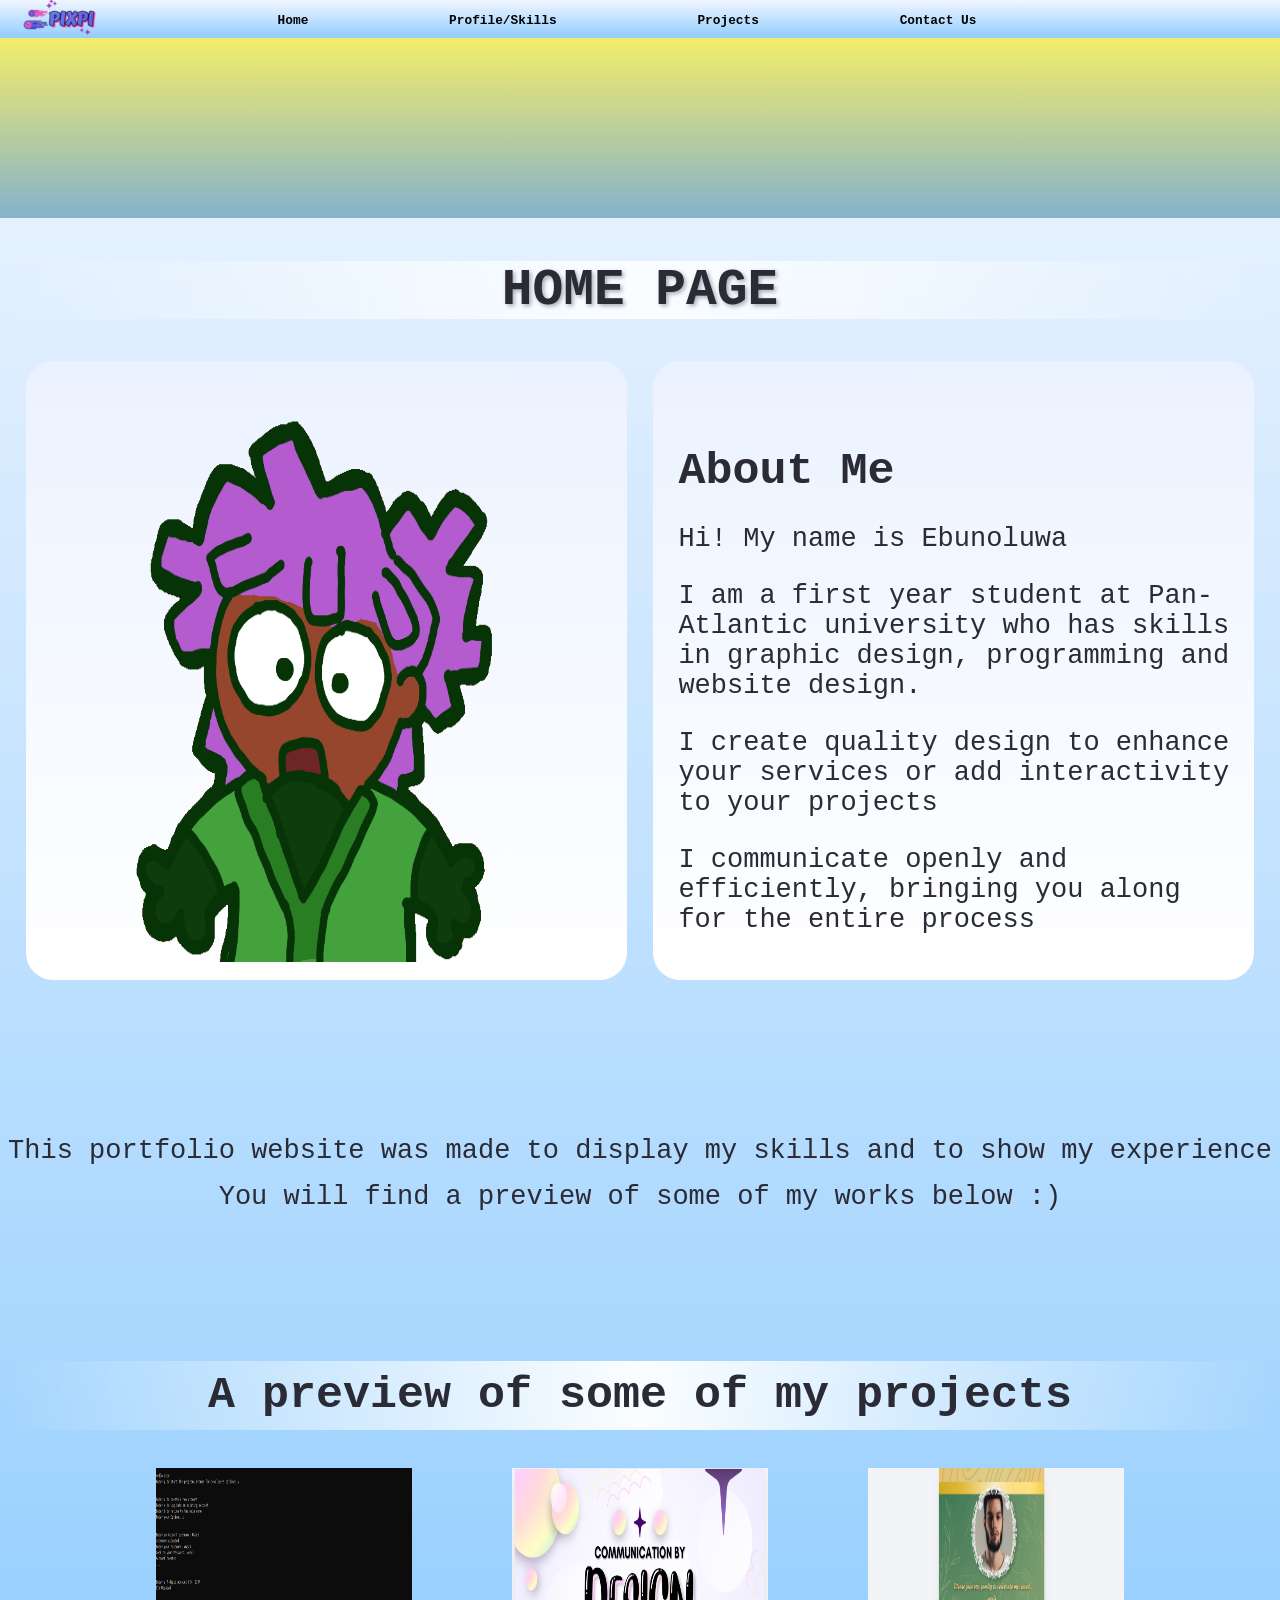
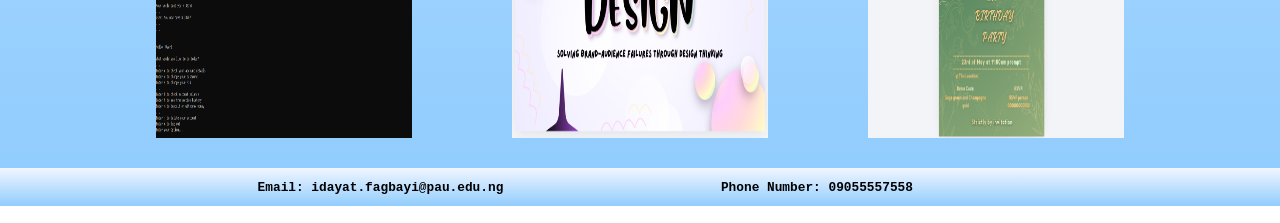
<file: index.html>
<!DOCTYPE html>
<html lang="en">

    <head>
        <title>Portfolio Home Page</title>
        <meta charset="UTF - 8"/>
        <meta http-equiv="X-UA-Compatible" content="IE=edge"/>
        <meta name="viewport" content="width=device-width, initial-scale=1.0"/>
        <link href="portfolio.css" rel="stylesheet">

    </head>

    <body>
        <header>
            <img src="logo.png" alt="logo">
            <ul>
                <li><a href="index.html">Home</a></li>
                <li><a href="Profile.html">Profile/Skills</a></li>
                <li><a href="projects.html">Projects</a></li>
                <li><a href="contact.html">Contact Us</a></li>
            </ul>
        </header>

        <main>

            <section id="start">
                <div id="banner"></div>
                <h1 id="heading">HOME PAGE</h1>

                <div id="halfcontainer">

                    <div id="halfpicture2"><img src="rubyshooketh.gif" alt="logo" width="300px" ></div>
                    <div id="half">
                        <h3>About Me</h3>
                        <p>Hi! My name is Ebunoluwa</p>
                        <p>I am a first year student at Pan-Atlantic university who has skills in graphic design, programming and website design.</p>
                        <p>I create quality design to enhance your services or add interactivity to your projects</p>
                        <p>I communicate openly and efficiently, bringing you along for the entire process</p>
                    </div>
                
                </div>

                <div id="centeredtext">
                    <p>This portfolio website was made to display my skills and to show my experience</p>
                    <p>You will find a preview of some of my works below :)</p>
                </div>
                
            </section>

            <section>
                <h2>A preview of some of my projects</h2>
                <div id = 'scroll1'>
                    <div>
                        <img src = "project1_atmmachine.PNG" alt="logo" width="300px" alt="Project 1">
                        <img src = "project2_presentationslides.PNG" alt="logo" width="300px" alt="Project 2">
                        <img src = "project3_invitationcard.PNG" alt="logo" width="300px" alt="Project 3">
                    </div>
                    <div>
                        <img src = "project4_Educationalwesbitedesign.png" alt="logo" width="300px" alt="Project 4">
                        <img src = "project5_htmljavascripttimer.PNG" alt="logo" width="300px" alt="Project 5">
                        <img src = "project6_productlyer.PNG" alt="logo" width="300px" alt="Project 6">
                    </div>
                </div>

                <br><br>
            </section>
        </main>

        <footer>
            <ul>
                <li>Email: idayat.fagbayi@pau.edu.ng</li>
                <li>Phone Number: 09055557558</li>
            </ul>
        </footer>


    </body>

</html>
</file>
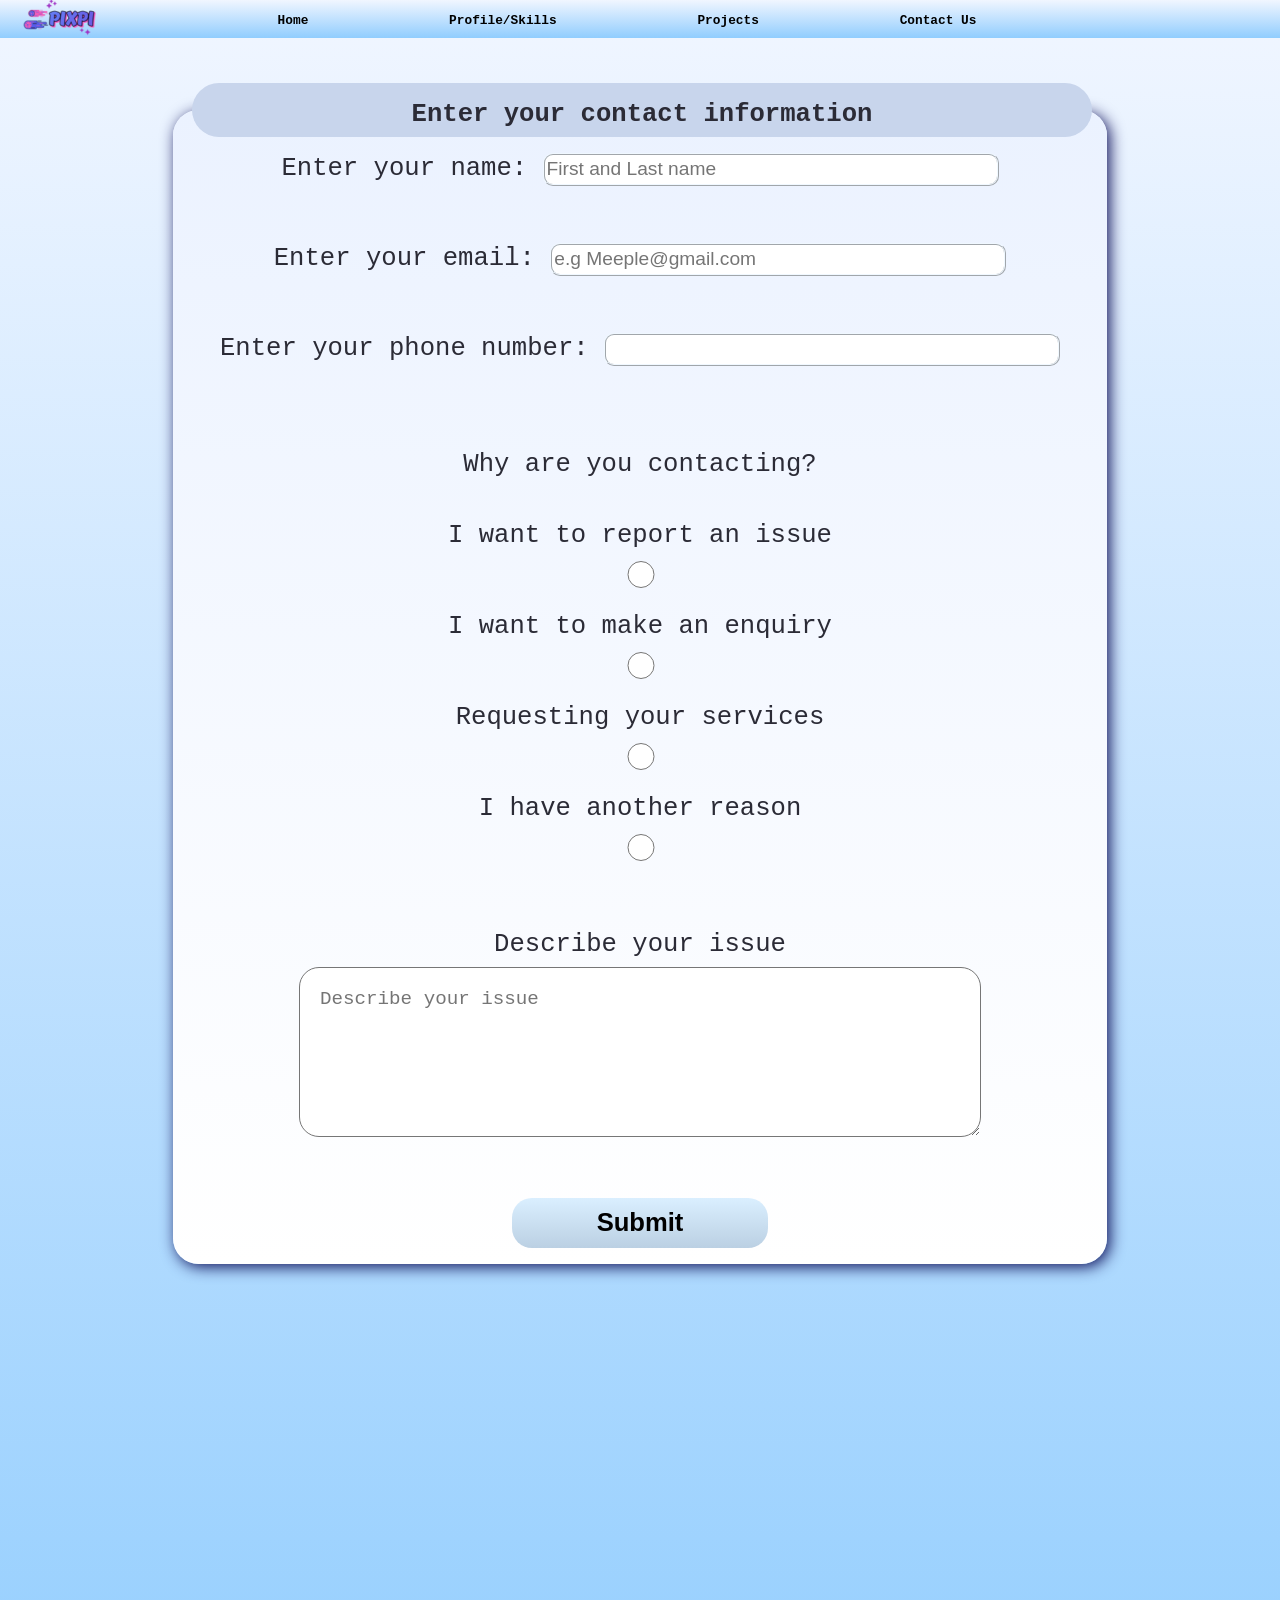
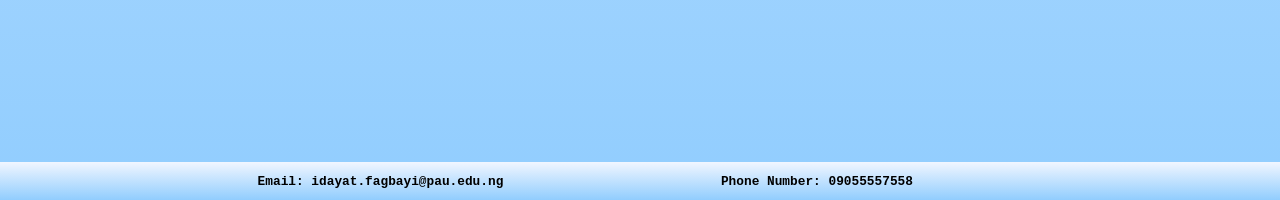
<file: contact.html>
<!DOCTYPE html>
<html lang="en">

    <head>
        <title>Portfolio Contact Page</title>
        <meta charset="UTF - 8"/>
        <meta http-equiv="X-UA-Compatible" content="IE=edge"/>
        <meta name="viewport" content="width=device-width, initial-scale=1.0"/>
        <link href="portfolio.css" rel="stylesheet">
    </head>

    <body id="formbody">
        <header>
            <img src="logo.png" alt="logo">
            <ul>
                <li><a href="index.html">Home</a></li>
                <li><a href="Profile.html">Profile/Skills</a></li>
                <li><a href="projects.html">Projects</a></li>
                <li><a href="contact.html">Contact Us</a></li>
            </ul>
        </header>

        <main>

            <section>
                <br><br><br>

                <fieldset>

                    <legend>Enter your contact information</legend>

                    <form id="UserInfo">

                        <label for="Name">Enter your name:</label>
                        <input type="text" id="Name" name="Name" required placeholder="First and Last name"><br><br>

                        <label for="Email">Enter your email:</label>
                        <input type="email" id="Email" name="Email" required placeholder="e.g Meeple@gmail.com"><br><br>

                        <label for="PhoneNumber">Enter your phone number:</label>
                        <input type="tel" id="PhoneNumber" name="PhoneNumber" required><br><br>

                        <p>Why are you contacting?</p>
                        <label for="Issue">I want to report an issue</label><br>
                        <input type="radio" id="Issue" name="Contacting" required><br>
                        <label for="Inquire">I want to make an enquiry</label><br>
                        <input type="radio" id="Inquire" name="Contacting" required><br>
                        <label for="Service">Requesting your services</label><br>
                        <input type="radio" id="Service" name="Contacting" required><br>
                        <label for="Other">I have another reason</label><br> 
                        <input type="radio" id="Other" name="Contacting" required><br><br>

                        <label for ='Describe'>Describe your issue</label>
                        <textarea placeholder="Describe your issue" required id="Describe"></textarea><br><br>

                        <button type="submit" id="sumbition">Submit</button>
                    </form>
                </fieldset>

            </section>

            <div id="mobilepadding"></div>

        </main>
        <footer id="formfooter">
            <ul>
                <li>Email: idayat.fagbayi@pau.edu.ng</li>
                <li>Phone Number: 09055557558</li>
            </ul>
        </footer>
    </body>
</html>
</file>
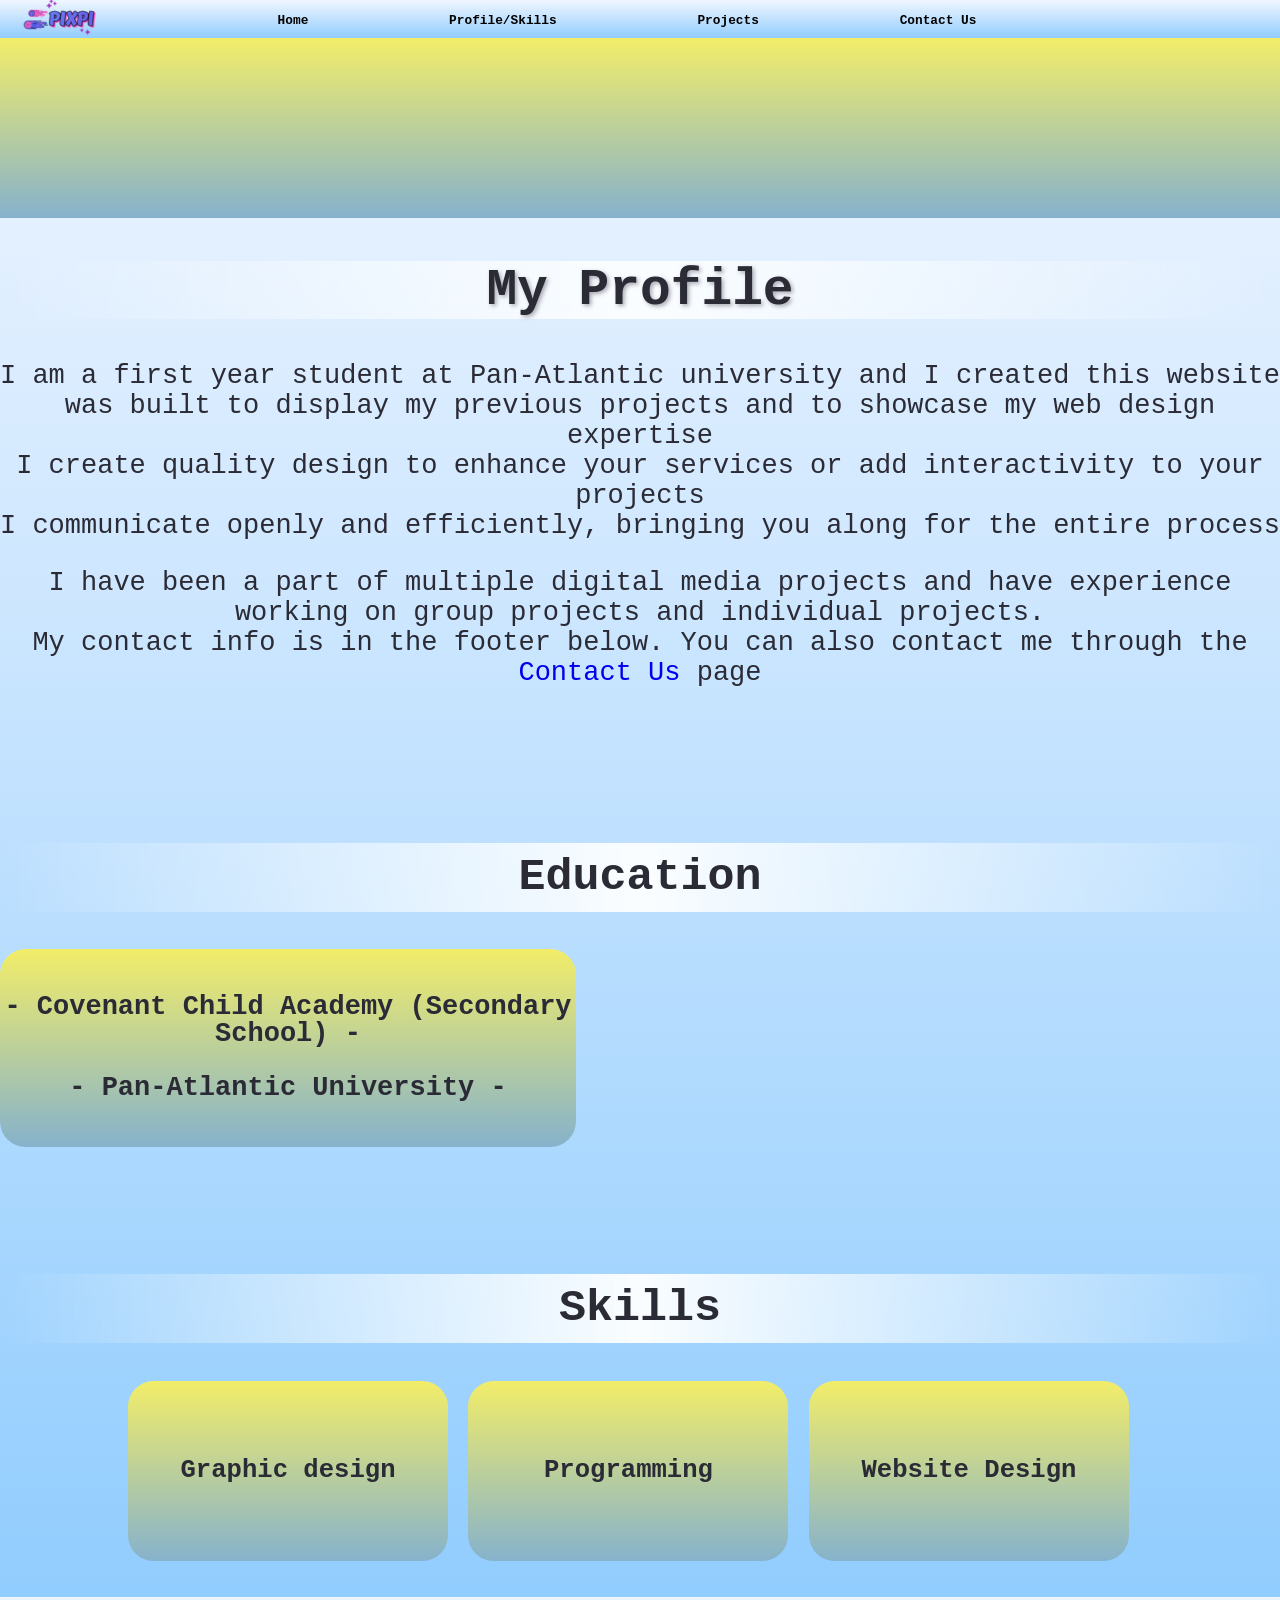
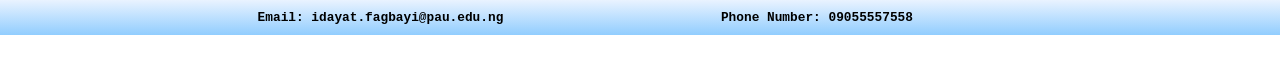
<file: Profile.html>
<!DOCTYPE html>
<html lang="en">

    <head>
        <title>Portfolio Profile page</title>
        <meta charset="UTF - 8"/>
        <meta http-equiv="X-UA-Compatible" content="IE=edge"/>
        <meta name="viewport" content="width=device-width, initial-scale=1.0"/>
        <link href="portfolio.css" rel="stylesheet">
    </head>

    <body>
        <header>
            <img src="logo.png" alt="logo">
            <ul>
                <li><a href="index.html">Home</a></li>
                <li><a href="Profile.html">Profile/Skills</a></li>
                <li><a href="projects.html">Projects</a></li>
                <li><a href="contact.html">Contact Us</a></li>
            </ul>
        </header>

        <main>
            <div id="banner"></div>
            <section>
                <div>
                    <h1 id="heading">My Profile</h1>
                    <p id="centeredtext">I am a first year student at Pan-Atlantic university and I created this website was built to display my previous projects and to showcase my web design expertise<br>I create quality design to enhance your services or add interactivity to your projects<br>I communicate openly and efficiently, bringing you along for the entire process</p>
                    <p id="centeredtext">I have been a part of multiple digital media projects and have experience working on group projects and individual projects.<br>My contact info is in the footer below. You can also contact me through the <a href="contact.html">Contact Us</a> page</p>
                </div>

                <div id="centeredtext">
                    <h2>Education</h2>
                    <div id="centeredimage">
                        <p>- Covenant Child Academy (Secondary School) -</p>
                        <P>- Pan-Atlantic University -</P>
                    </div>
                </div>
            </section>

            <section>
                <h2>Skills</h2>
                <div id="scroll0">
                    <div>
                        <h3>Graphic design</h3>
                    </div>

                    <div>
                        <h3>Programming</h3>
                    </div>

                    <div>
                        <h3>Website Design</h3>
                    </div>
                </div>
            </section>

        </main>

        <footer>
            <ul>
                <li>Email: idayat.fagbayi@pau.edu.ng</li>
                <li>Phone Number: 09055557558</li>
            </ul>
        </footer>
    </body>

</html>
</file>
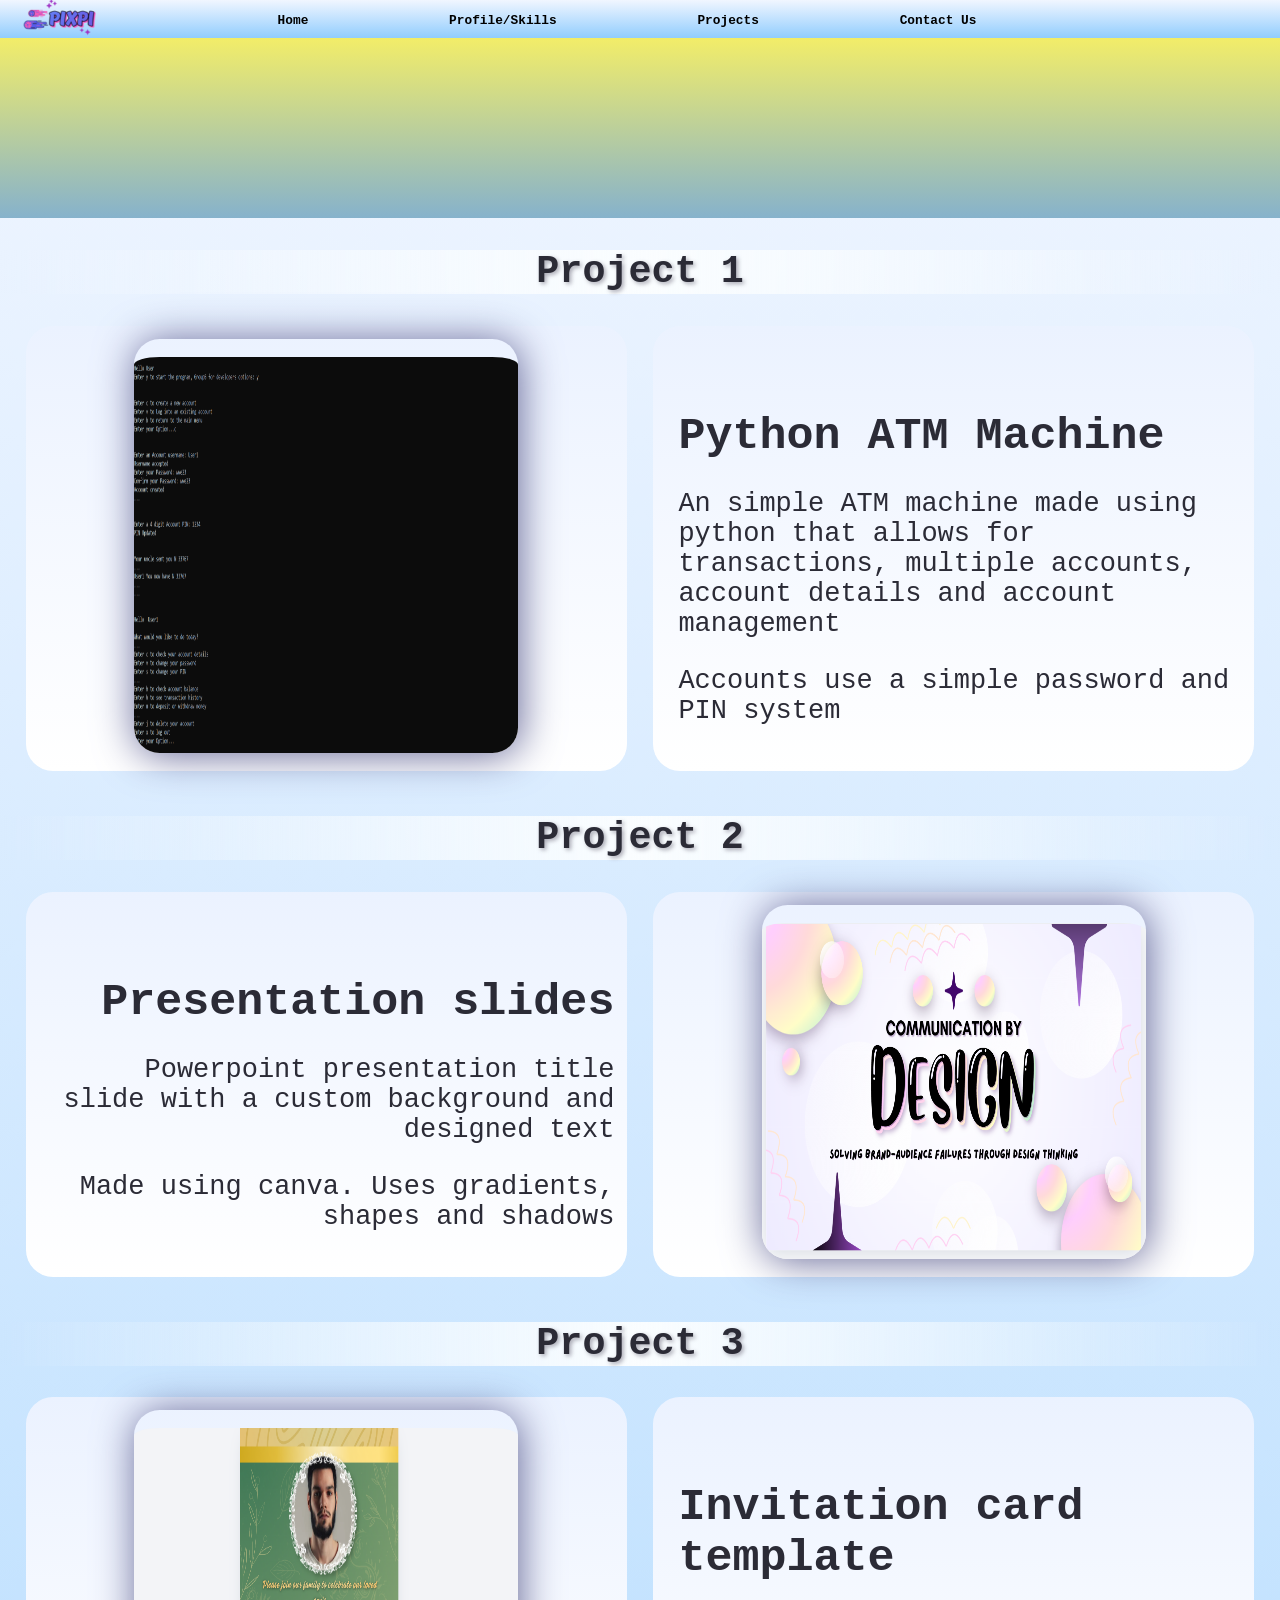
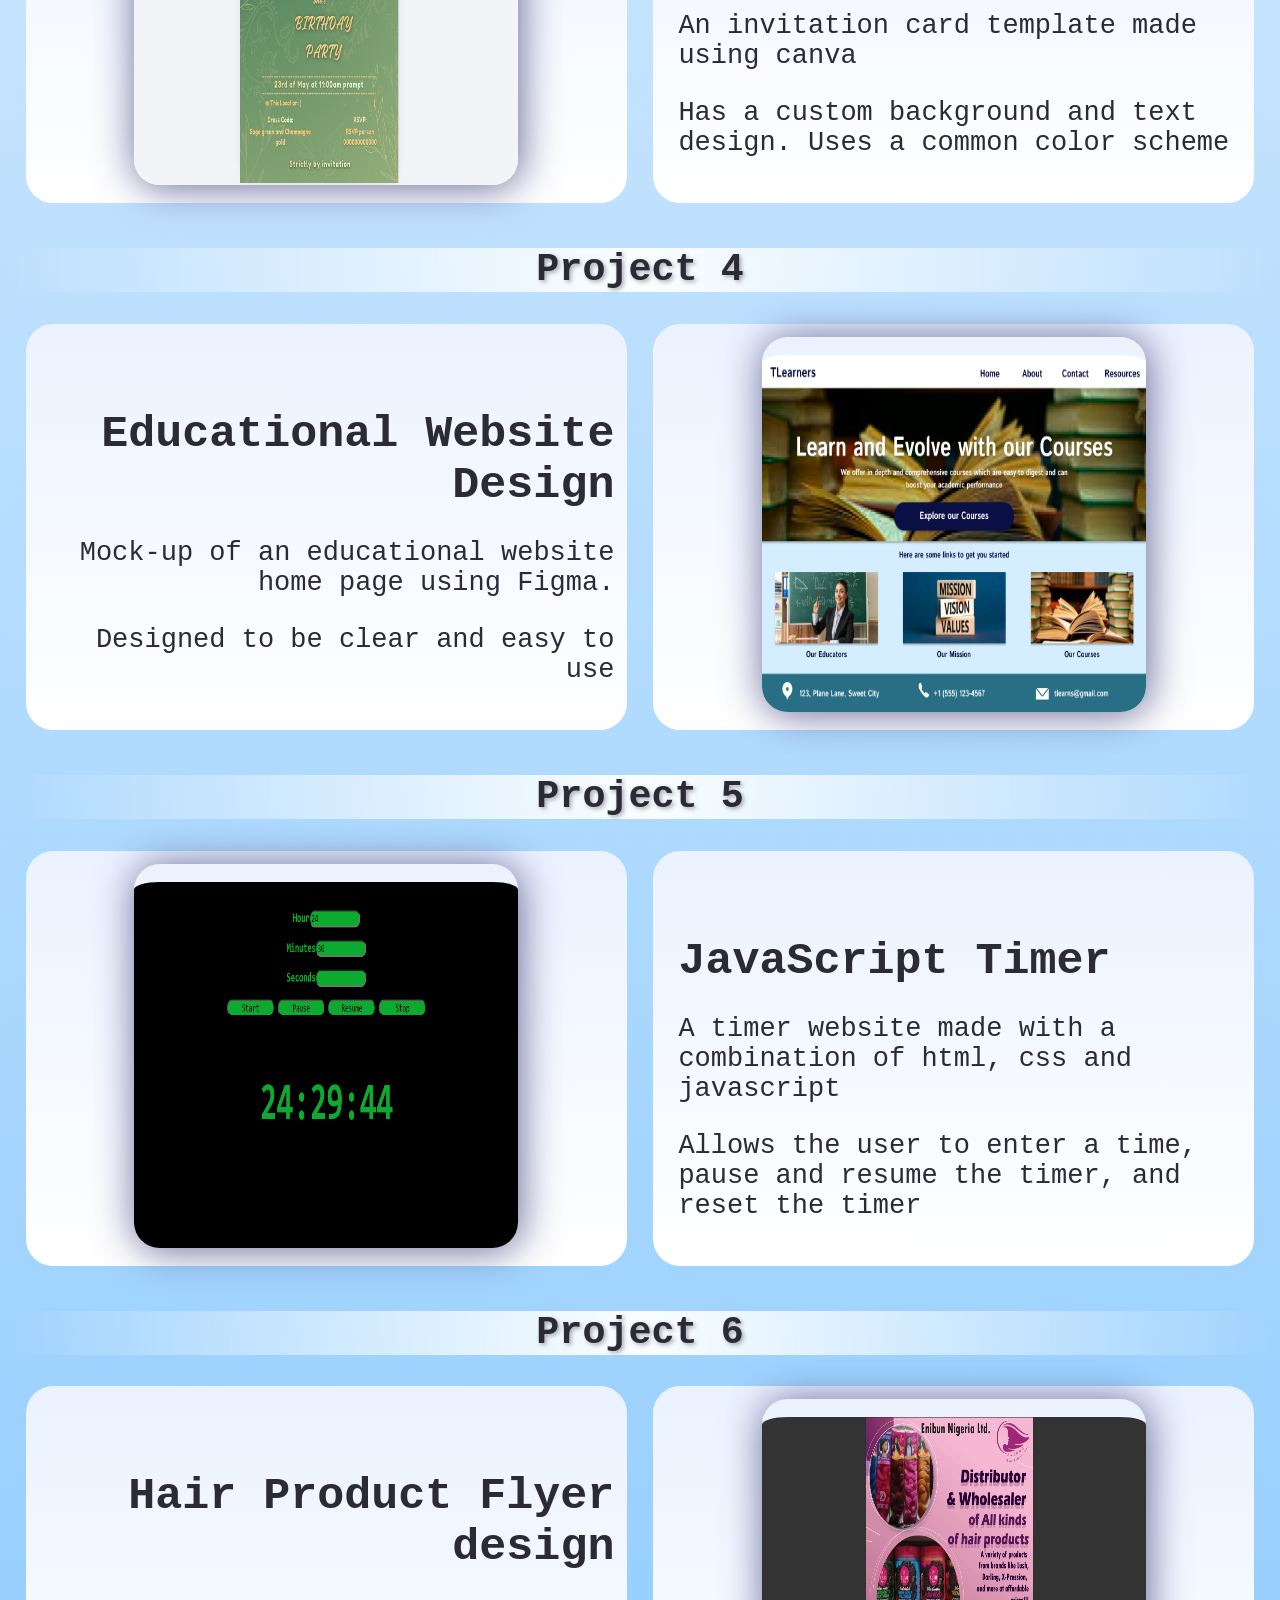
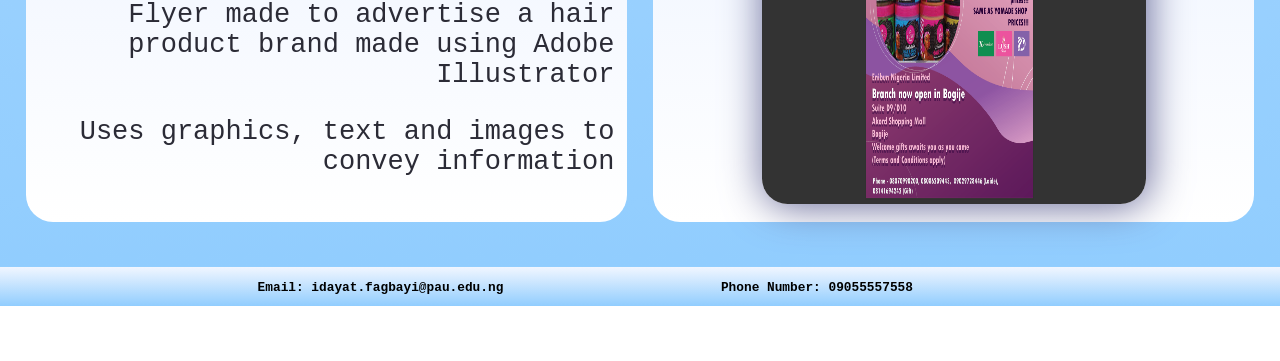
<file: projects.html>
<!DOCTYPE html>
<html lang="en">

    <head>
        <title>Portfolio Projects Page</title>
        <meta charset="UTF - 8"/>
        <meta http-equiv="X-UA-Compatible" content="IE=edge"/>
        <meta name="viewport" content="width=device-width, initial-scale=1.0"/>
        <link href="portfolio.css" rel="stylesheet">
    </head>

    <body>
        <header>
            <img src="logo.png" alt="logo">
            <ul>
                <li><a href="index.html">Home</a></li>
                <li><a href="Profile.html">Profile/Skills</a></li>
                <li><a href="projects.html">Projects</a></li>
                <li><a href="contact.html">Contact Us</a></li>
            </ul>
        </header>

        <main>
            <div id="banner"></div>
            <section>
                <h1 id="heading2">Project 1</h1>
                <div id="halfcontainer">
                    <div id="halfpicture"><img src="project1_atmmachine.PNG" alt="Project1 ATM machine"></div>
                    <div id="half">
                        <h3>Python ATM Machine</h3>
                        <p>An simple ATM machine made using python that allows for transactions, multiple accounts, account details and account management</p>
                        <p>Accounts use a simple password and PIN system</p>
                    </div>
                </div>
            </section>

            <section>
                <h1 id="heading2">Project 2</h1>
                <div id="halfcontainer">
                    <div id="half">

                        <div id="leftalign">
                            <h3>Presentation slides</h3>
                            <p>Powerpoint presentation title slide with a custom background and designed text</p>
                            <p>Made using canva. Uses gradients, shapes and shadows</p>
                        </div>
                        
                    </div>
                    <div id="halfpicture"><img src="project2_presentationslides.PNG" alt="Project2 Powerpoint Title Slide"></div>
                </div>
            </section>

            <section>
                <h1 id="heading2">Project 3</h1>
                <div id="halfcontainer">
                    <div id="halfpicture"><img src="project3_invitationcard.PNG" alt="Project3 Invitation card"></div>
                    <div id="half">
                        <h3>Invitation card template</h3>
                        <p>An invitation card template made using canva</p>
                        <p>Has a custom background and text design. Uses a common color scheme</p>
                    </div>
                </div>
            </section>

            <section>
                <h1 id="heading2">Project 4</h1>
                <div id="halfcontainer">
                    <div id="half">

                        <div id="leftalign">
                            <h3>Educational Website Design</h3>
                            <p>Mock-up of an educational website home page using Figma. </p>
                            <p>Designed to be clear and easy to use</p>
                        </div>

                    </div>
                    <div id="halfpicture"><img src="project4_Educationalwesbitedesign.png" alt="Project4 Educational Website Design"></div>
                </div>
            </section>

            <section>
                <h1 id="heading2">Project 5</h1>
                <div id="halfcontainer">
                    <div id="halfpicture"><img src="project5_htmljavascripttimer.PNG" alt="Project5 JavaScript Timer"></div>
                    <div id="half">
                        <h3>JavaScript Timer</h3>
                        <p>A timer website made with a combination of html, css and javascript</p>
                        <p>Allows the user to enter a time, pause and resume the timer, and reset the timer</p>
                    </div>
                </div>
            </section>

            <section>
                <h1 id="heading2">Project 6</h1>
                <div id="halfcontainer">
                    <div id="half">
                        <div id="leftalign">
                            <h3>Hair Product Flyer design</h3>
                            <p>Flyer made to advertise a hair product brand made using Adobe Illustrator</p>
                            <p>Uses graphics, text and images to convey information</p>
                        </div>

                    </div>
                    <div id="halfpicture"><img src="project6_productlyer.PNG" alt="Project6 Flyer design"></div>
                </div>
            </section>

        </main>

        <footer>
            <ul>
                <li>Email: idayat.fagbayi@pau.edu.ng</li>
                <li>Phone Number: 09055557558</li>
            </ul>
        </footer>
    </body>

</html>
</file>
<file: portfolio.css>
body{
    background-image: linear-gradient(to bottom,rgb(241, 246, 255), rgb(145, 205, 254));
    color: #2b2b36;
    font-family: monospace;
    margin: 0px;
    height: auto;
    opacity: 0;
            animation: fadeIn 1s forwards;
        }
        @keyframes fadeIn {
            to {
                opacity: 1;
            }
}


/*Header Design*/


    header{
        position: sticky;
        top: 0px;
        width: 100%;
        display: flex;
        background-image: linear-gradient(to bottom,rgb(241, 246, 255), rgb(145, 205, 254));
        text-indent: 11vw;
        text-align: center;
        margin-bottom: 0px;
        color: #000000;
        z-index: 9;
    }

    header img{
        width: 6vi;
        height:fit-content;
        margin-top: -1.5vw;
        padding-left: 20px;
    }

    header a{
        color: black;
        text-decoration: none;
        bottom: 0px;
        position: relative;
        transition: bottom ease 0.5s;
    }

    header a:hover{
        color:#171b9c;
        bottom: 0.2vh;
    }

    header ul{
        font-size: 1vi;
        font-weight: bolder;
        display: flex;
        list-style: none;
        margin-top: 1vw;
    }


/*Footer Design*/


    footer{
        position: absolute;
        bottom: auto;
        width: 100%;
        display: flex;
        height: 3vw;
        background-image: linear-gradient(to bottom,rgb(241, 246, 255), rgb(145, 205, 254));
        text-indent: 17vw;
        text-align: center;
        color: #000000;
    }

    footer ul{
        font-size: 1vi;
        font-weight: bolder;
        display: flex;
        list-style: none;
    }


/*Form Design*/


    fieldset{
        background-image: linear-gradient(to bottom,rgb(235, 242, 255), rgb(255, 255, 255));
        text-align: center;
        height: auto;
        font-size: 2vmax;
        border-radius: 2vw;
        box-shadow: 3px 3px 15px #10135c;
        border-width: 0px;
        margin: auto;
    }

    legend{
        font-size: 2vmax;
        background-color:  rgb(200, 213, 236);
        font-weight: bolder;
        border-radius: 200vw;
        width: 100%;
        padding-top: 1vh;
        padding-bottom: 2vh;
        height: 3vh;
    }


    textarea{
        width: 50vi;
        height: 10vw;
        font-size: 1.5vi;
        border-radius: 20px;
        padding: 20PX;
    }

    input{
        font-size: 1.5vi;
        border-radius: 10px;
        border-color: aliceblue;
        border-style: ridge;
    }

    input:hover, textarea:hover{
        border-color: rgb(79, 136, 250) ;
        background-color: rgb(234, 248, 255);
        border-width: 0.2vw;
        border-style:solid;
    }


    button{
        border-radius: 20px;
        border-width: 0px;
        width: 20vi;
        height: 50px;
        font-size: 2vi;
        font-weight: bolder;
        background-image: linear-gradient(to bottom,rgb(218, 239, 255), rgb(187, 208, 227));
        bottom: 0px;
        position: relative;
        transition: bottom ease 0.8s;
    }

    button:hover{
        border-radius: 20px;
        width: 20vi;
        height: 50px;
        font-size: 2vi;
        font-weight: bolder;
        background-image: linear-gradient(to bottom,rgb(182, 196, 224), rgb(150, 184, 204));
        bottom: 0.3vh;
    }


/*Main Body Design*/


    #start{
        text-align: center;    
    }

    #banner{
        width:100%;
        height: 20vh;
        background-image: linear-gradient(to bottom,rgb(242, 237, 105), rgb(134, 178, 204));
        margin-top: 0px;
    }

    #heading{
        font-size: 4vw;
        background-image: linear-gradient(to left,rgb(242, 237, 105, 0), rgb(250, 253, 255), rgb(242, 237, 105, 0));
        text-shadow: 2px 2px 4px #a9a9b4; 
        text-align: center;
    }

    #heading2{
        font-size: 3vw;
        background-image: linear-gradient(to left,rgb(242, 237, 105, 0), rgb(250, 253, 255), rgb(242, 237, 105, 0));
        text-shadow: 2px 2px 4px #a9a9b4; 
        text-align: center;
    }

    h2{
        text-align: center;
        font-size: 5vmin;
        padding-top: 1vh;
        padding-bottom: 1vh;
        background-image: linear-gradient(to left,rgb(242, 237, 105, 0), rgb(250, 253, 255), rgb(242, 237, 105, 0));
    }

    img{
        position: relative;
        bottom: 0px;
        transition: bottom ease 1s;
    }

    img:hover{
        bottom: 5px;
        opacity: 0.8;
    }

    h3:hover,h2:hover,h1:hover,p:hover{
        color: #000000;
        background-color: rgb(255, 255, 255, 0.1);
    }

    a{
        text-decoration: none;
    }

    /*Style for flexbox with two objects*/


    #halfcontainer{
        margin-bottom: 5vh;
    }

    #half{
        margin-left: 2vw;
        padding: 1vw;
        padding-bottom: 2vh;
        background-image: linear-gradient(to bottom,rgb(235, 242, 255), rgb(255, 255, 255));
        border-radius: 3vh;
        position: relative;
        bottom: 0px;
        transition: bottom ease 1s;
    }

    #halfpicture, #halfpicture2{
        margin-left: 2vw;
        padding: 1vw;
        padding-bottom: 2vh;
        background-image: linear-gradient(to bottom,rgb(235, 242, 255), rgb(255, 255, 255));
        border-radius: 3vh;
        position: relative;
        bottom: 0px;
        transition: bottom ease 1s;
        justify-content: center;
        display: flex;
    }

    div#halfpicture2 img{
        height: auto;
        padding-top: 2vh;
        border-radius: 2vw;;
    }

    div#halfpicture img{
        height: auto;
        padding-top: 2vh;
        border-radius: 2vw;
        box-shadow: 2px 2px 40px #646696;
    }

    #half:hover, #halfpicture:hover, #halfpicture2:hover{
        bottom: 10px;
    }

    div#half p, div#half h3{
        text-align: left;
        padding-left: 1vw;
    }

    div#half p{
        font-size: 3vmin;
    }

    div#half h3{
        font-size: 5vmin;
        margin-bottom: 2vh;
        padding-top: 3vh;
    }

    div#leftalign p, div#leftalign h3{
        text-align: right;
    }


/*Style for Centered Text*/


    div#centeredtext p{
        font-size: 3vmin;
        line-height: 70%;
    }

    #centeredtext{
        text-align: center;
        font-size: 3vmin;
    }

    div#centeredtext{
        padding-top: 10vh;
        padding-bottom: 10vh;
    }


/*Style for Centered Object*/


    div#centeredimage{
        text-align: center;
        background-image: linear-gradient(to bottom,rgb(242, 237, 105), rgb(134, 178, 204));
        padding-bottom: 2vh;
        padding-top: 2vh;
        width: 45vw;
        justify-self: center;
        border-radius: 2vw;
        bottom: 0px;
        position: relative;
        transition: bottom ease 1s;
        font-weight: bold;
    }

    div#centeredimage:hover{
        bottom:10px
    }

    div#centeredimage p{
        line-height: 3vh;
    }


/*Style for an object with a scrollable overflow*/


    #scroll1{
        display: block;
        width:90vw;
        overflow:scroll;
        height: 30vh;
        margin-left: 5%;
        overflow-x: hidden;
    }

    div#scroll1 div{
        display: block;
        height: 100%;
        margin-left: 0%;
        margin-bottom: 2vh;
    }

    #scroll1 img{
        padding-left: 8%;
    }


/*Style for an section with three objects*/


    #scroll0{
        display: flex;
        width:80vw;
        height: 20vh;
        text-indent: 0vw;
        margin-left: 10%;
        align-self: center;
        margin-bottom: 4vh;
    }

    #scroll0 div{
        background-image: linear-gradient(to bottom,rgb(242, 237, 105), rgb(134, 178, 204));
        margin-right: 2%;
        align-content: center;
        position: relative;
        bottom: 0px;
        transition: bottom ease 1s;
        border-radius: 2vw;
    }

    #scroll0 div:hover{
        bottom: 10px;
    }

    #scroll0 h3{
        text-align: center;
    }






/*media query for phone devices*/


@media only screen and (max-width: 700px){

    /*Media Query for Scroll0*/

        #scroll0{
            display:inline-block;
            height: 50vh;
        }

        #scroll0 div{
            margin-bottom: 2vh;
            height: 15vh;
            align-self: center;
            width: 80vw;
            font-size: 128px;
        }

        #scroll0 h3{
            font-size: 4vw;
        }

    /*Media Query for Scroll1*/

        div#scroll1 div{
            display: inline-block;
            height: 100%;
        }

        #scroll1 img{
            height: 30vh;
            width: 80vw;
            margin-bottom: 10vh;
        }

    /*Media Query for Form*/

        fieldset{
            line-height: 2vh;
            font-size: 3vw;
            width: 60vw;
        }

        input{
            width: 35vw;
            height: 2vh;
            font-size: 3vw;
        }

        legend{
            font-size: 3vw;
        }

        #formbody{
            height: auto;
        }

        #formfooter{
            bottom: 0px;
            position: relative;
        }   

        #mobilepadding{
            height: 30vh;
            width: 2vw;
        }

        textarea{
            font-size: 3vw;
            padding: 2vmin;
        }

    /*Media Query for Half*/

        #halfcontainer{
            display:inline-block;
            margin-left: 10vw;
        }  

        #half{
            width: 80%;
            margin-bottom: 2vh;
        }

        #halfpicture, #halfpicture2{
            width: 80%;
            margin-bottom: 2vh;
        }

        div#halfpicture img, div#halfpicture2 img{
            width: 50vw;
        }

        div#half p, div#half h3{
            text-align: center;
        }

        div#half h3{
            font-size: 7vmin;
        }

    /*Media Query for text*/

        #heading2{
            font-size: 6vw;
        }

        #heading{
            font-size: 7vw;
        }

    /*Media Query for Header*/

        header{
            height: 4vh;
            text-indent: 4vw;
        }

        header ul{
            font-size: 2.5vw;
            margin-left: -5vw;
            margin-top: 1.2vh;
        }

        header img{
            width: 5vh;
            margin-right: -5%;
        }

    /*Media Query for Footer*/

        footer{
            height: 4vh;
            text-indent: 3vw;
            width: 100vw;
            justify-content: center;
        }

        footer ul{
            font-size: 2.5vw;
            margin-top: 0.8vh;
            margin-left: -15vw;
        }
    
    /*Media Query for Image*/

        div#centeredimage{
            width: 80vw;
        }

        div#centeredtext p, p#centeredtext{
            line-height: 3vh;
        }
    
}


/*media queries for tablet and laptop devices*/


@media only screen and (min-width: 701px){

    /*Media Query for Scroll0*/

        #scroll0 div{
            width: 25vw;
        }

        #scroll0 h3{
        font-size: 2vw;
        }

        #scroll1 img{
        height: 30vh;
        width: 20vw;
        }

    /*Media Query for Form*/

        fieldset{
            line-height: 5vh;
            width: 70vw;
        }

        input{
            width: 35vw;
            height: 3vh;
        }

        #formbody{
            height: 200vh;
        }

        #formfooter{
            margin-top: 20px;
            bottom: -100%;
        }

    /*Media Query for Half*/

        #halfcontainer{
            display: flex;
        }

        #half{
            width: 45%;
        }

        #halfpicture, #halfpicture2{
            width: 45%;
        }

        div#halfpicture img, div#halfpicture2 img{
        width: 30vw;
        }

    /*Media Query for header*/

        header{
            height: 3vw;
        }

 
}


/*media queries for dark mode devices*/


@media (prefers-color-scheme: dark){

    /*Media Query for body, header and footer*/

        body{
            color: rgb(207, 219, 231);
            background-image: linear-gradient(to bottom,rgb(13, 1, 22), rgb(4, 3, 61));
        }

        header, footer{
            background-image: linear-gradient(to bottom,rgb(21, 4, 35), rgb(4, 3, 61));
        }

        header a, footer ul{
            color: rgb(176, 187, 198);
        }

        header a:hover, a{
            color: rgb(159, 19, 190);
        }

    /*Media Query for form*/

        fieldset{
            background-image: linear-gradient(to bottom,rgb(42, 27, 37),rgb(21, 18, 58));
            box-shadow: 1px 1px 15px rgb(0, 0, 0);
        }

        legend{
            background-color: rgb(28, 6, 18);
        }

        input, textarea{
            background-color: #c4c4df;
            color: #2b2b36;
        }

        input:hover, textarea:hover{
            background-color: #a1a2c8;
        }

    /*Media Query for text and body elements*/

        #banner{
            background-image: linear-gradient(to bottom,rgb(145, 39, 103), rgb(18, 27, 85));
        }

        #heading, #heading2, h2{
            background-image: linear-gradient(to left,rgb(242, 237, 105, 0), rgb(102, 29, 102), rgb(242, 237, 105, 0));
            text-shadow: 2px 2px 4px #aeaebb; 
        }

        h3:hover,h2:hover,h1:hover,p:hover{
            color: #ffffff;
            background-color: rgba(0, 0, 0, 0.1);
        } 

        #scroll0 div, div#centeredimage, #halfpicture, #half, #halfpicture2{
            background-image: linear-gradient(to bottom,rgb(145, 39, 103), rgb(18, 27, 85));
        }

        div#halfpicture img{
            box-shadow: 1px 1px 100px rgb(57, 57, 106);
        }

}
</file>
